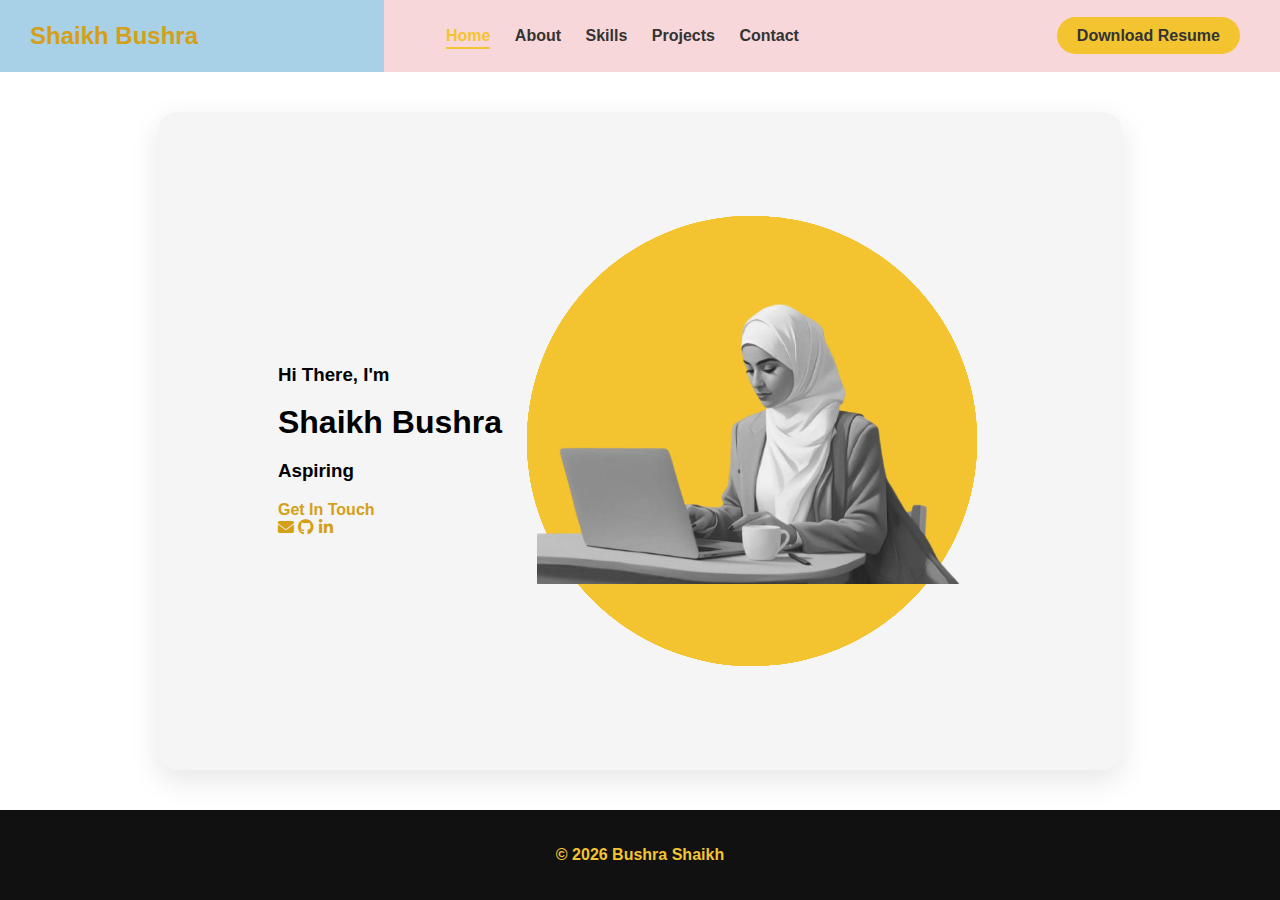
<file: index.html>
<!DOCTYPE html>
<html>
<head>
  <title>My Portfolio</title>
  <meta charset="UTF-8">
  <meta name="viewport" content="width=device-width, initial-scale=1.0">
  <link rel="stylesheet" href="https://cdnjs.cloudflare.com/ajax/libs/font-awesome/6.5.0/css/all.min.css">
  <link rel="stylesheet" href="style.css">
</head>

<body>

<!-- NAVBAR -->
<nav class="navbar">
  <div class="nav-left">
    <h2>Shaikh Bushra</h2>
  </div>

  <div class="nav-center">
    <a href="index.html" class="active">Home</a>
    <a href="about.html">About</a>
    <a href="skills.html">Skills</a>
    <a href="projects.html">Projects</a>
    <a href="contact.html">Contact</a>
  </div>

  <div class="nav-right">
    <a href="Resume.docx" download class="resume-btn">
      Download Resume
    </a>
  </div>
</nav>

<!-- HERO SECTION -->
<div id="home" class="hero">

  <div class="hero-text">
    <h3>Hi There, I'm</h3>

    <h1 class="home-name">
      <span>Shaikh Bushra</span>
    </h1>

    <h3 class="typing-text">
      <span id="typing"></span>
    </h3>

    <a href="contact.html" class="btn">Get In Touch</a>

    <div class="social-icons">
      <a href="#"><i class="fas fa-envelope"></i></a>
      <a href="#"><i class="fab fa-github"></i></a>
      <a href="#"><i class="fab fa-linkedin-in"></i></a>
    </div>
  </div>

  <div class="hero-image">
    <div class="big-circle"></div>
    <div class="half-circle"></div>
    <div class="dots"></div>
    <div class="circle circle-lg pink c1"></div>
    <div class="circle circle-md blue c2"></div>
    <div class="circle circle-lg yellow c3"></div>
    <div class="circle circle-sm pink c4"></div>
    <div class="circle circle-md yellow c5"></div>
    <div class="circle circle-sm blue c6"></div>
    <div class="circle circle-sm pink c7"></div>
    <div class="circle circle-sm blue c8"></div>
    <img src="Profile_Image.png">
  </div>

</div>

<footer>
<p>© 2026 Bushra Shaikh</p>
</footer>

<script>
function revealOnScroll() {
  const reveals = document.querySelectorAll(".reveal");

  for (let i = 0; i < reveals.length; i++) {
    const windowHeight = window.innerHeight;
    const elementTop = reveals[i].getBoundingClientRect().top;
    const elementVisible = 100;

    if (elementTop < windowHeight - elementVisible) {
      reveals[i].classList.add("active");
    }
  }
}

window.addEventListener("scroll", revealOnScroll);
</script>

<script>
const textArray = [
  "Aspiring Data Scientist",
  "Machine Learning Enthusiast",
  "Problem Solver"
];

let index = 0;
let charIndex = 0;
let currentText = "";
let isDeleting = false;

function typeEffect() {
  currentText = textArray[index];
  
  if (!isDeleting) {
    document.getElementById("typing").textContent =
      currentText.substring(0, charIndex + 1);
    charIndex++;
    
    if (charIndex === currentText.length) {
      isDeleting = true;
      setTimeout(typeEffect, 1000);
      return;
    }
  } else {
    document.getElementById("typing").textContent =
      currentText.substring(0, charIndex - 1);
    charIndex--;
    
    if (charIndex === 0) {
      isDeleting = false;
      index = (index + 1) % textArray.length;
    }
  }
  
  setTimeout(typeEffect, isDeleting ? 50 : 100);
}

typeEffect();
</script>

</body>
</html>
</file>
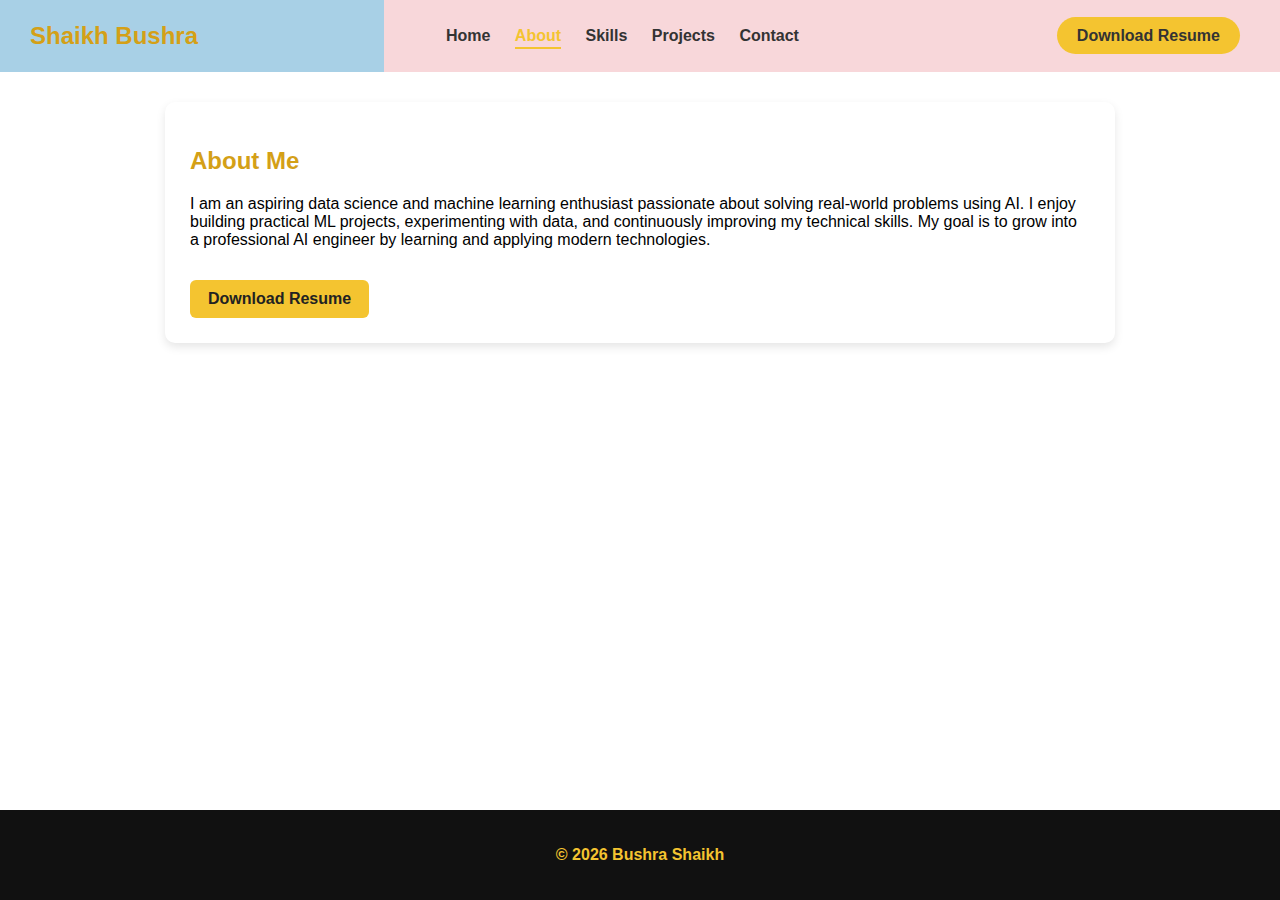
<file: about.html>
<!DOCTYPE html>
<html>
<head>
<title>About | Bushra Shaikh</title>
<meta charset="UTF-8">
<meta name="viewport" content="width=device-width, initial-scale=1.0">
<link rel="stylesheet" href="style.css">
</head>

<body>

<!-- NAVBAR -->
<nav class="navbar">
  <div class="nav-left">
    <h2>Shaikh Bushra</h2>
  </div>

  <div class="nav-center">
    <a href="index.html">Home</a>
    <a href="about.html" class="active">About</a>
    <a href="skills.html">Skills</a>
    <a href="projects.html">Projects</a>
    <a href="contact.html">Contact</a>
  </div>

  <div class="nav-right">
    <a href="Resume.docx" download class="resume-btn">
      Download Resume
    </a>
  </div>
</nav>

<section id="about">
<h2>About Me</h2>
<p>I am an aspiring data science and machine learning enthusiast passionate about solving real-world problems using AI. I enjoy building practical ML projects, experimenting with data, and continuously improving my technical skills. My goal is to grow into a professional AI engineer by learning and applying modern technologies.</p>
<a href="Resume Bushra.docx" download style="
display:inline-block;
margin-top:15px;
padding:10px 18px;
background:#f4c430;
color:#222;
border-radius:6px;
text-decoration:none;
font-weight:bold;">
Download Resume
</a>
</section>

<footer>
<p>© 2026 Bushra Shaikh</p>
</footer>

<script>
function revealOnScroll() {
  const reveals = document.querySelectorAll(".reveal");

  for (let i = 0; i < reveals.length; i++) {
    const windowHeight = window.innerHeight;
    const elementTop = reveals[i].getBoundingClientRect().top;
    const elementVisible = 100;

    if (elementTop < windowHeight - elementVisible) {
      reveals[i].classList.add("active");
    }
  }
}

window.addEventListener("scroll", revealOnScroll);
</script>

</body>
</html>
</file>
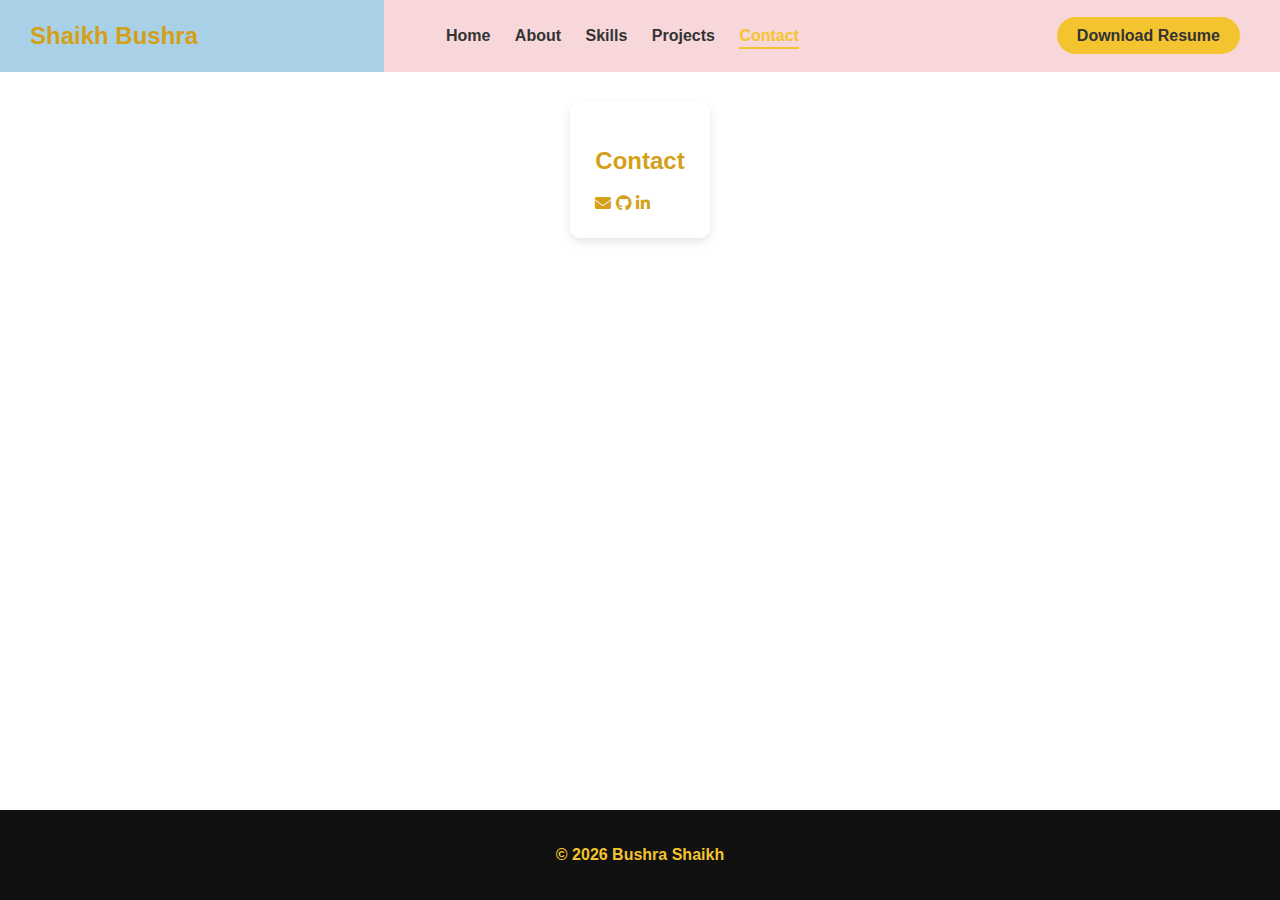
<file: contact.html>
<!DOCTYPE html>
<html>
<head>
<title>Contact | Bushra Shaikh</title>
<meta charset="UTF-8">
<meta name="viewport" content="width=device-width, initial-scale=1.0">
<link rel="stylesheet" href="style.css">

<link rel="stylesheet"
href="https://cdnjs.cloudflare.com/ajax/libs/font-awesome/6.5.1/css/all.min.css">

</head>

<body>

<!-- NAVBAR -->
<nav class="navbar">
  <div class="nav-left">
    <h2>Shaikh Bushra</h2>
  </div>

  <div class="nav-center">
    <a href="index.html">Home</a>
    <a href="about.html">About</a>
    <a href="skills.html">Skills</a>
    <a href="projects.html">Projects</a>
    <a href="contact.html" class="active">Contact</a>
  </div>

  <div class="nav-right">
    <a href="Resume.docx" download class="resume-btn">
      Download Resume
    </a>
  </div>
</nav>

<section id="contact" class="section-decor center-sec">
<h2>Contact</h2>
<div class="social-icons">
<a href="mailto:bushrashaikh4704@gmail.com" class="icon">
<i class="fas fa-envelope"></i>
</a>
<a href="https://github.com/BushraShaikh4704" target="_blank" class="icon">
<i class="fab fa-github"></i>
</a>
<a href="https://www.linkedin.com/in/bushrashaikh4704" target="_blank" class="icon">
<i class="fab fa-linkedin-in"></i>
</a>
</div>
<div class="sec-circle br-yellow-xl"></div>
<div class="sec-circle br-pink-lg"></div>
<div class="sec-circle br-blue-md"></div>
<div class="sec-circle br-pink-sm"></div>
<div class="sec-circle br-blue-sm"></div>
<div class="sec-circle tl-blue-lg"></div>
<div class="sec-circle tl-pink-md"></div>
<div class="sec-circle tl-yellow-sm"></div>
<div class="sec-circle tl-pink-sm"></div>
</section>

<footer>
<p>© 2026 Bushra Shaikh</p>
</footer>

<script>
function revealOnScroll() {
  const reveals = document.querySelectorAll(".reveal");

  for (let i = 0; i < reveals.length; i++) {
    const windowHeight = window.innerHeight;
    const elementTop = reveals[i].getBoundingClientRect().top;
    const elementVisible = 100;

    if (elementTop < windowHeight - elementVisible) {
      reveals[i].classList.add("active");
    }
  }
}

window.addEventListener("scroll", revealOnScroll);
</script>

</body>
</html>
</file>
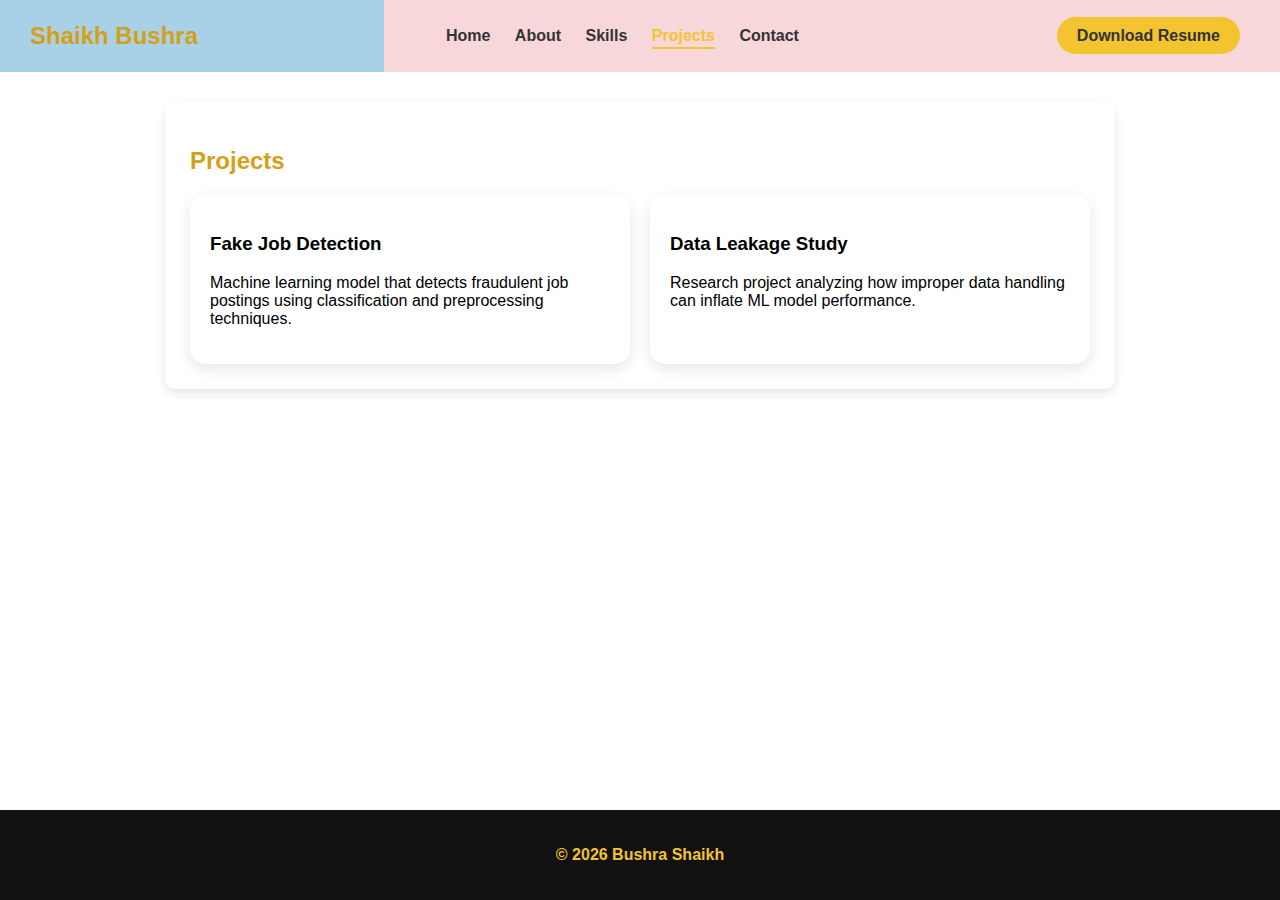
<file: projects.html>
<!DOCTYPE html>
<html>
<head>
<title>Projects | Bushra Shaikh</title>
<meta charset="UTF-8">
<meta name="viewport" content="width=device-width, initial-scale=1.0">
<link rel="stylesheet" href="style.css">
</head>

<body>

<!-- NAVBAR -->
<nav class="navbar">
  <div class="nav-left">
    <h2>Shaikh Bushra</h2>
  </div>

  <div class="nav-center">
    <a href="index.html">Home</a>
    <a href="about.html">About</a>
    <a href="skills.html">Skills</a>
    <a href="projects.html" class="active">Projects</a>
    <a href="contact.html">Contact</a>
  </div>

  <div class="nav-right">
    <a href="Resume.docx" download class="resume-btn">
      Download Resume
    </a>
  </div>
</nav>

<section id="projects">
<h2>Projects</h2>

<div class="project-container">

  <div class="project-card">
    <h3>Fake Job Detection</h3>
    <p>Machine learning model that detects fraudulent job postings using classification and preprocessing techniques.</p>
  </div>

  <div class="project-card">
    <h3>Data Leakage Study</h3>
    <p>Research project analyzing how improper data handling can inflate ML model performance.</p>
  </div>

</div>

</section>

<footer>
<p>© 2026 Bushra Shaikh</p>
</footer>

<script>
function revealOnScroll() {
  const reveals = document.querySelectorAll(".reveal");

  for (let i = 0; i < reveals.length; i++) {
    const windowHeight = window.innerHeight;
    const elementTop = reveals[i].getBoundingClientRect().top;
    const elementVisible = 100;

    if (elementTop < windowHeight - elementVisible) {
      reveals[i].classList.add("active");
    }
  }
}

window.addEventListener("scroll", revealOnScroll);
</script>

</body>
</html>
</file>
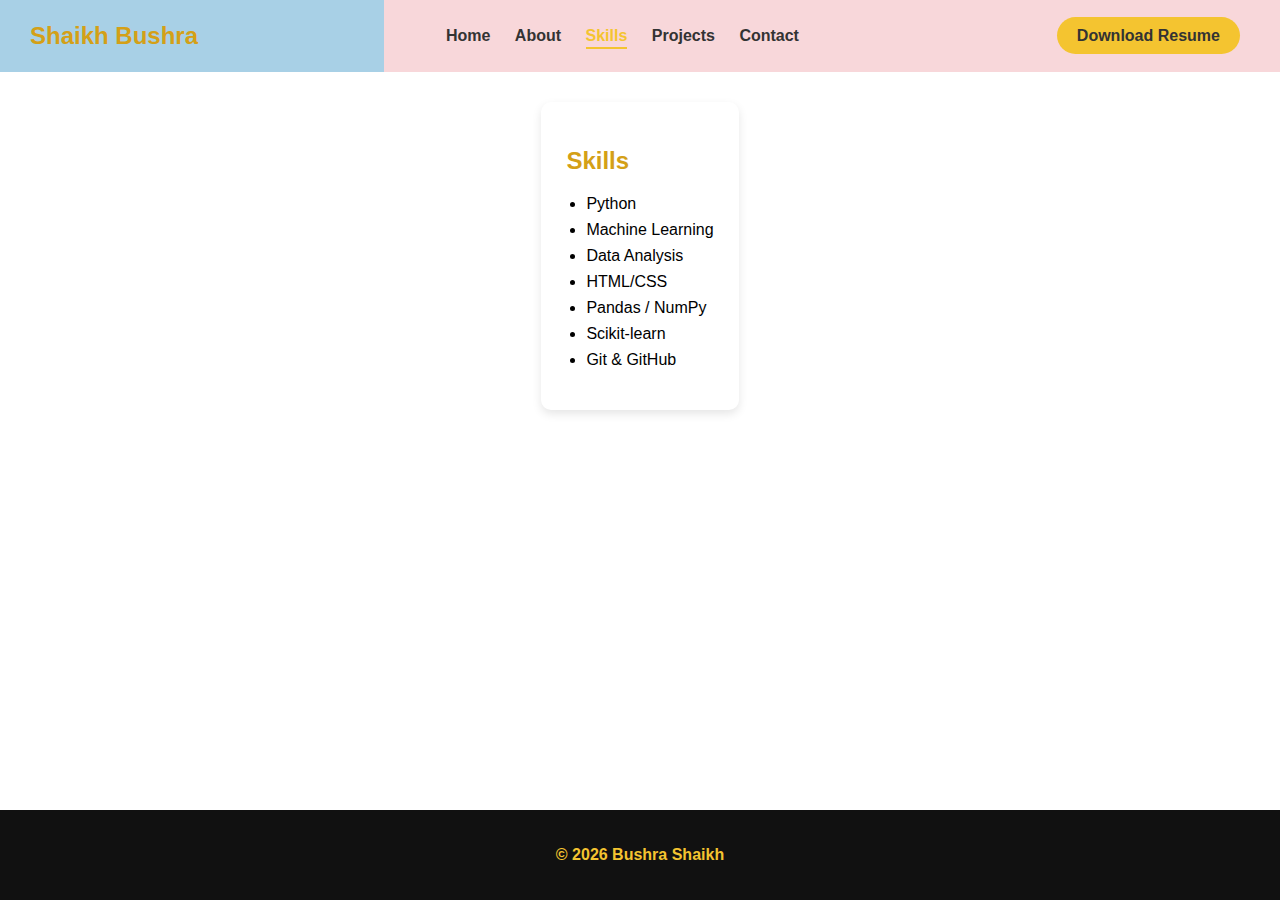
<file: skills.html>
<!DOCTYPE html>
<html>
<head>
<title>Skills | Bushra Shaikh</title>
<meta charset="UTF-8">
<meta name="viewport" content="width=device-width, initial-scale=1.0">
<link rel="stylesheet" href="style.css">
</head>

<body>

<!-- NAVBAR -->
<nav class="navbar">
  <div class="nav-left">
    <h2>Shaikh Bushra</h2>
  </div>

  <div class="nav-center">
    <a href="index.html">Home</a>
    <a href="about.html">About</a>
    <a href="skills.html" class="active">Skills</a>
    <a href="projects.html">Projects</a>
    <a href="contact.html">Contact</a>
  </div>

  <div class="nav-right">
    <a href="Resume.docx" download class="resume-btn">
      Download Resume
    </a>
  </div>
</nav>

<section id="skills">
<h2>Skills</h2>
<ul>
<li>Python</li>
<li>Machine Learning</li>
<li>Data Analysis</li>
<li>HTML/CSS</li>
<li>Pandas / NumPy</li>
<li>Scikit-learn</li>
<li>Git & GitHub</li>
</ul>
</section>

<footer>
<p>© 2026 Bushra Shaikh</p>
</footer>

<script>
function revealOnScroll() {
  const reveals = document.querySelectorAll(".reveal");

  for (let i = 0; i < reveals.length; i++) {
    const windowHeight = window.innerHeight;
    const elementTop = reveals[i].getBoundingClientRect().top;
    const elementVisible = 100;

    if (elementTop < windowHeight - elementVisible) {
      reveals[i].classList.add("active");
    }
  }
}

window.addEventListener("scroll", revealOnScroll);
</script>

</body>
</html>
</file>
<file: style.css>
html, body {
  height: 100%;
}

body {
  display: flex;
  flex-direction: column;
}

body {
  font-family: Arial, sans-serif;
  margin: 0;
  padding: 0;
  background:#ffffff;
}

header {
  background: #f4c430;
  color: #222;
  text-align: center;
  padding: 40px 20px;
}

section {
  padding: 25px;
  margin: 30px auto;
  max-width: 900px;
  background: white;
  border-radius: 10px;
  box-shadow: 0 4px 10px rgba(0,0,0,0.1);
}

h1 {
  margin: 0;
}

h2 {
  color: #d4a017;
}

ul {
  padding-left: 20px;
}

li {
  margin-bottom: 8px;
}

a {
  color: #d4a017;
  text-decoration: none;
  font-weight: bold;
}

a:hover {
  color: #a67c00;
}

section:hover {
  transform: translateY(-5px);
  transition: 0.3s;
}

html {
  scroll-behavior: smooth;
}

footer {
  text-align: center;
  padding: 20px;
  background: #111;
  color: #f4c430;
  margin-top: 30px;
  font-weight: bold;
}

/* NAVBAR */
.navbar{
  display:flex;
  justify-content:space-between;
  align-items:center;
  padding: 2px 30px;
  background:linear-gradient(to right,#a8d0e6 30%, #f8d7da 30%);

  position: sticky;
  top: 0;
  z-index: 1000;
}

.navbar a{
  text-decoration:none;
  margin:0 10px;
  color:#333;
  font-weight:600;
  position:relative;
  transition:0.3s;
}

.navbar a::after{
  content:"";
  position:absolute;
  width:0%;
  height:2px;
  left:0;
  bottom:-5px;
  background:#f4c430;
  transition:0.3s;
}

.navbar a:hover::after{
  width:100%;
}

.resume-btn{
  background:#f4c430;
  padding:10px 20px;
  border-radius:25px;
}

/* HERO */
.hero{
  display:flex;
  justify-content:space-between;
  align-items:center;
  padding:80px 100px;
  background:#f5f5f5;
  position:relative;
  overflow:hidden;
  border-radius:20px;
  box-shadow:0 10px 30px rgba(0,0,0,0.1);
  margin:40px auto;
  max-width:1200px;  
  padding:100px 120px;
}

.hero-text h1{
  margin:5px 0;
}

.highlight{
  color:#f4c430;
}

.cta-btn{
  display:inline-block;
  margin-top:20px;
  background:#f4c430;
  padding:10px 20px;
  border-radius:25px;
  text-decoration:none;
  color:#222;
}

.hero-image{
  position:relative;
  width:500px;
  height:500px;
  display:flex;
  justify-content:center;
  align-items:center;
  overflow:hidden;  
}

.circle{
  width:450px;
  height:450px;
  background:#f4c430;
  border-radius:50%;
  position:absolute;
  z-index:0;
}

.hero-image img{
  width:430px;
  position:relative;
  z-index:1;
  filter: grayscale(100%);
  transition: 0.4s ease;
}

.hero-image img:hover{
  transform: scale(1.05);
}

/* ============================= */
/* 📱 RESPONSIVE DESIGN */
/* ============================= */

@media (max-width: 992px){

  .navbar{
    flex-direction:column;
    gap:15px;
    padding:20px;
    text-align:center;
  }

  .hero{
    flex-direction:column;
    padding:40px 20px;
    text-align:center;
    height:auto;
  }

  .hero-text{
    margin-bottom:40px;
  }

  .hero-image{
    width:300px;
    height:300px;
  }

  .circle{
    width:320px;
    height:320px;
  }

  .hero-image img{
    width:260px;
  }

}

/* ============================= */
/* ✨ SCROLL REVEAL ANIMATION */
/* ============================= */

.reveal{
  opacity: 0;
  transform: translateY(60px);
  transition: all 0.8s ease;
}

.reveal.active{
  opacity: 1;
  transform: translateY(0);
}

/* ============================= */
/* 🚀 PROJECT CARDS */
/* ============================= */

.project-container{
  display:flex;
  gap:20px;
  margin-top:20px;
  flex-wrap:wrap;
}

.project-card{
  flex:1;
  min-width:250px;
  background:#ffffff;
  padding:20px;
  border-radius:15px;
  box-shadow:0 5px 15px rgba(0,0,0,0.1);
  transition:0.4s ease;
}

.project-card:hover{
  transform: translateY(-10px);
  box-shadow:0 15px 30px rgba(0,0,0,0.2);
}

html {
  scroll-behavior: smooth;
}

/* Active Navbar Link */
.navbar a.active{
  color:#f4c430;
}

.navbar a.active::after{
  width:100%;
}

footer {
  margin-top: auto;
}
</file>
